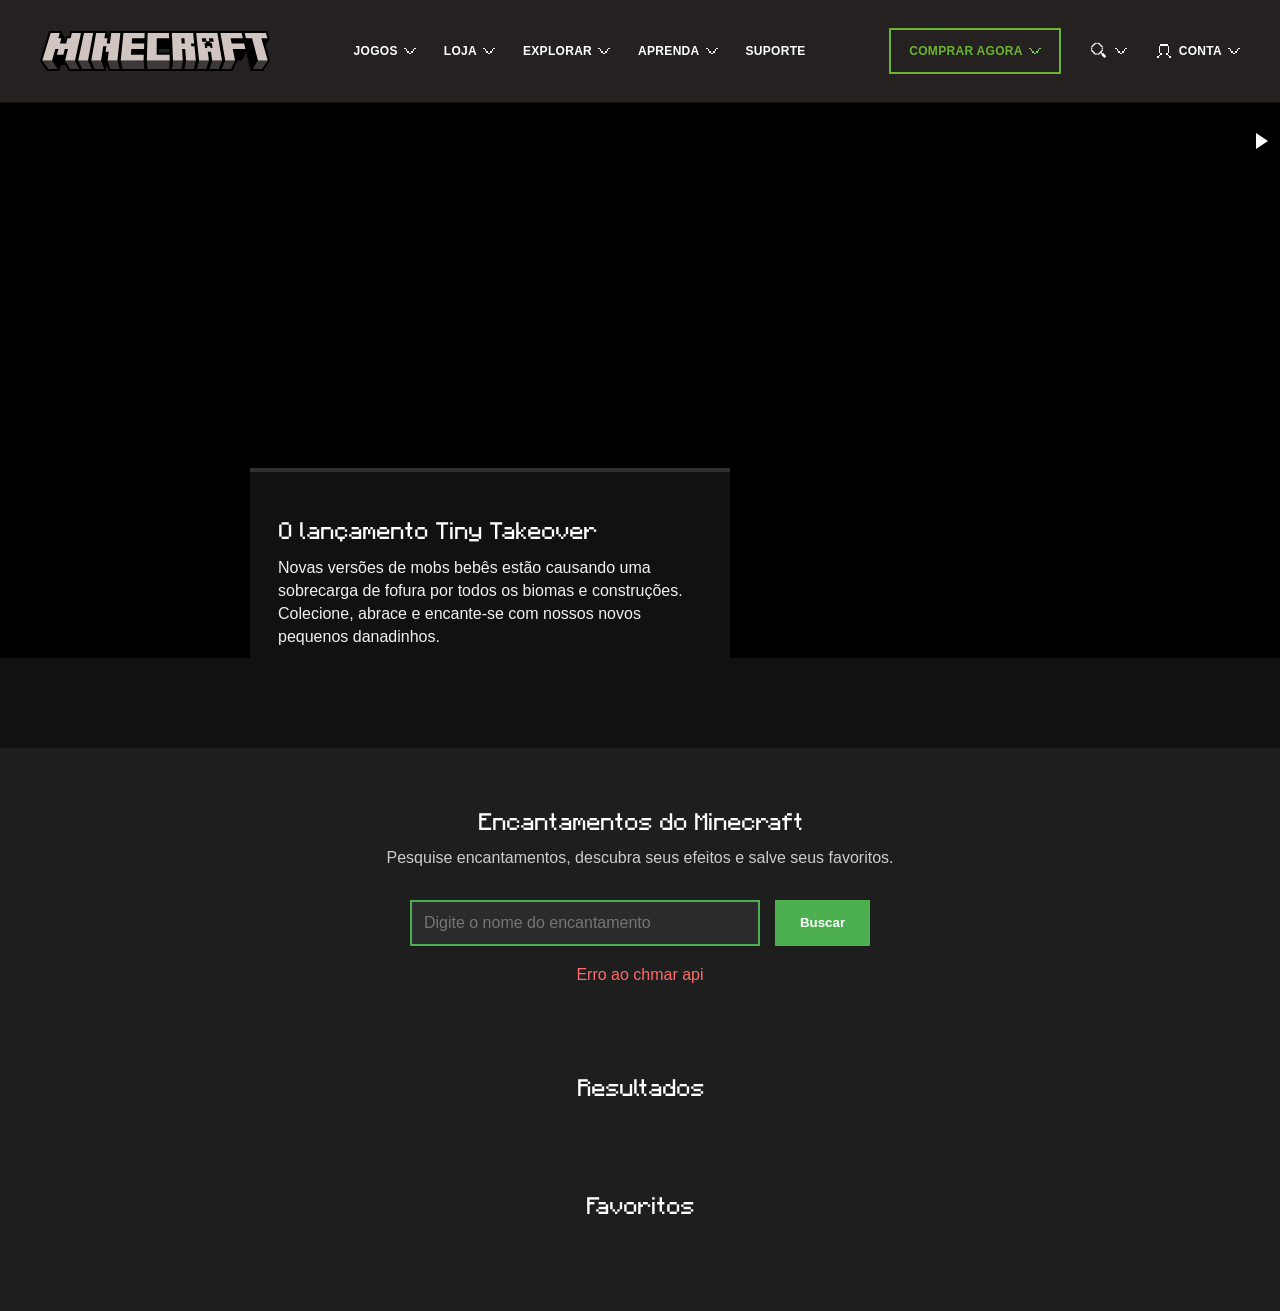
<file: index.html>
<!DOCTYPE html>
<html lang="pt-BR">
<head>
  <meta charset="UTF-8">

  <!--responsividade para celular -->
  <meta name="viewport" content="width=device-width, initial-scale=1.0">

  <title>Bem-vindos ao site oficial do Minecraft | Minecraft</title>

  <!-- CSS externo-->
  <link rel="stylesheet" href="css/style.css">

  <!-- JavaScript -->
  <script src="js/script.js" defer></script>
</head>

<body>

  <!--wrapper principal da página -->
  <div class="wrapper">

    <!--cabeçalho do site -->
    <header>

      <!--Logo MINECRAFT -->
      <img src="assets/imagens/minecraft-logo.svg" class="logo" alt="Minecraft">

      <!--menu principal PC -->
      <ul class="menu">
        <li class="seta">
          JOGOS
          <img src="assets/icons/icon-chevron-down.svg" class="chevron-down" alt="">
        </li>

        <li class="seta">
          LOJA
          <img src="assets/icons/icon-chevron-down.svg" class="chevron-down" alt="">
        </li>

        <li class="seta">
          EXPLORAR
          <img src="assets/icons/icon-chevron-down.svg" class="chevron-down" alt="">
        </li>

        <li class="seta">
          APRENDA
          <img src="assets/icons/icon-chevron-down.svg" class="chevron-down" alt="">
        </li>

        <li>
          SUPORTE
        </li>
      </ul>

      <!--menu que abre -->
      <ul class="menu2">
        <li class="comprar">
          COMPRAR AGORA
          <img src="assets/icons/pixel-chevron-down-green.svg" class="chevron-down" alt="">
        </li>

        <li>
          <img src="assets/icons/icon-search.svg" class="icone-pesquisa" id="btnPesquisaCabecalho" alt="Pesquisar">
          <img src="assets/icons/icon-chevron-down.svg" class="chevron-down" alt="">
        </li>

        <li class="conta">
          <img src="assets/icons/pixel-user-white.svg" class="pixel-user-white" alt="Conta">
          CONTA
          <img src="assets/icons/icon-chevron-down.svg" class="chevron-down" alt="">
        </li>
      </ul>

      <!--menu para celular -->
      <div class="menu-mobile">
        <a href="#" class="comprar-mobile">
          COMPRAR
          <img src="assets/icons/pixel-chevron-down-green.svg" class="chevron-down" alt="">
        </a>

        <button class="botao-menu" aria-label="Abrir menu">
          <img src="assets/icons/icon-hamburger.svg" class="icone-menu" alt="Menu">
        </button>
      </div>

    </header>

    <!--area principal do banner -->
    <main>

      <section class="banner">

        <!--area do video -->
        <div class="video-box">
          <video autoplay muted loop class="back-video">
            <source src="assets/videos/video.mp4" type="video/mp4">
          </video>

          <!--botao com triangulo -->
          <div class="botao-play"></div>
        </div>

        <!--parte inferior do banner -->
        <div class="area-inferior">

          <!--caixa preta de texto -->
          <div class="text">

            <div class="titulo-box">
              <h2>O lançamento Tiny Takeover</h2>
            </div>

            <p>
              Novas versões de mobs bebês estão causando uma sobrecarga de fofura por
              todos os biomas e construções. Colecione, abrace e encante-se com nossos
              novos pequenos danadinhos.
            </p>

          </div>

        </div>

      </section>

  <!--encantamentos -->
  <section class="encantamentos">

    <div class="encantamentos-titulo">
      <h2>Encantamentos do Minecraft</h2>
      <p>Pesquise encantamentos, descubra seus efeitos e salve seus favoritos.</p>
    </div>

    <div class="pesquisa-box">

      <input
        type="text"
        id="campoBusca"
        placeholder="Digite o nome do encantamento">

      <button id="btnBuscar">
        Buscar
      </button>

    </div>

    <div id="mensagem"></div>

  </section>
  <!-- resultados-->
  <section class="resultado">

    <div class="resultado-titulo">
      <h2>Resultados</h2>
    </div>

    <div id="resultado-container"></div>

  </section>
  
  <!--favoritos-->
  
  <section class="favoritos">

    <div class="favoritos-titulo">
      <h2>Favoritos</h2>
    </div>

    <div id="favoritos-container"></div>

  </section>

    </main>

    

  </div>

</body>
</html>
</file>
<file: css/style.css>
/* remove margens e espaçamentos padrões do navegador.*/
* {
  margin: 0;
  padding: 0;
  box-sizing: border-box;
  /*evita estourar layput*/
}

/*fonte do Minecraft*/
@font-face {
  font-family: "MinecraftSeven-v2";
  src: url("../assets/fonts/Minecraft-Seven_v2.otf") format("opentype");
}

/*fonte minecraft 2*/
@font-face {
  font-family: "MinecraftSeven";
  src: url("../assets/fonts/MinecraftSeven.ttf") format("truetype");
}

/*body da página*/
body {
  background-color: #1e1e1e;
  font-family: "Noto Sans", "Helvetica Neue", "Helvetica", "Arial", sans-serif;
  color: white;
}

/*remove os marcadores das listas*/
ul {
  list-style: none;
}

/*remove sublinhado dos links*/
a {
  text-decoration: none;
  color: inherit;
}

/*wrapper principal da pagina*/
.wrapper {
  width: 100%;
  min-height: 100vh;
  background-color: #1e1e1e;
}


/*cabeçalho*/
header {
  width: 100%;
  min-height: 92px;
  padding: 28px 40px 28px 40px;

  background-color: #242120;
  border-bottom: 1px solid #111;

  display: flex;
  align-items: center;
  justify-content: space-between;

}

/*logo principal*/
.logo {
  width: 230px;
  display: block;
}

/*menu principal PC*/
.menu {
  display: flex;
  align-items: center;
  gap: 28px;
}

/*menu 2 DIREITA*/
.menu2 {
  display: flex;
  align-items: center;
  gap: 28px;
}

/*itens dos menus (linhas)*/
.menu li,
.menu2 li {
  display: flex;
  align-items: center;
  gap: 6px;

  font-size: 0.75rem;
  font-weight: 700;
  color: #ffffff;
  letter-spacing: 0.3px;
  cursor: pointer;
}

/*classe usada nos itens que possuem seta*/
.seta {
  display: flex;
  align-items: center;
  gap: 6px;
}

/*botão comprar pc*/
.menu2 .comprar {
  border: 2px solid #69b52f;
  color: #69b52f;
  padding: 14px 18px;
  font-weight: 700;
}

/*icone de seta para baixo*/
.chevron-down {
  width: 12px;
  height: 12px;
  display: block;
}

/*ícone de pesquisa*/
.icone-pesquisa {
  width: 20px;
  height: 20px;
  display: block;
}

/*área da conta no menu direito*/
.menu2 .conta {
  display: flex;
  align-items: center;
  gap: 6px;
}

/*icone de usuário*/
.pixel-user-white {
  width: 18px;
  height: 18px;
  display: block;
}

/*menu do celular (nao aparece no pc)*/
.menu-mobile {
  display: none;
  align-items: center;
  gap: 12px;
  /*espacamento entre elementos*/

}

/*botão comprar no celular*/
.comprar-mobile {
  border: 2px solid #69b52f;
  color: #69b52f;
  padding: 10px 16px;

  font-size: 0.75rem;
  /*baseada no elemento raiz da página*/
  font-weight: 700;

  display: flex;
  align-items: center;
  gap: 8px;
}

/*botão que segura o SVG do menu hambúrguer*/
.botao-menu {
  border: none;
  background: transparent;
  padding: 0;
  cursor: pointer;

  display: flex;
  align-items: center;
  justify-content: center;
}

/*ícone SVG do menu hambúrguer*/
.icone-menu {
  width: 38px;
  height: 34px;
  display: block;
}

/* sessão do vídeo*/
.banner {
  width: 100%;
  margin: 0 auto;
  background-color: #111;
  overflow: hidden;
}

/*caixa/container que segura o vídeo*/
.video-box {
  width: 100%;
  height: 555px;
  position: relative;
  overflow: hidden;
  background-color: #000;
}

/*vídeo principal minecraft*/
.back-video {
  width: 100%;
  height: 100%;
  object-fit: cover;
  /*conteudo preenche toda a caixa*/
  display: block;
}

/*Botão lateral play*/
.botao-play {
  position: absolute;
  top: 18px;
  right: 0;

  width: 40px;
  height: 40px;

  background-color: rgba(0, 0, 0, 0.7);

  display: flex;
  align-items: center;
  justify-content: center;
}

/*triângulo dentro do play*/
.botao-play::before {
  content: "";

  border-left: 12px solid white;
  border-top: 8px solid transparent;
  border-bottom: 8px solid transparent;

  margin-left: 3px;
}

/*parte inferior do banner.*/
.area-inferior {
  margin-top: -190px;
  padding-bottom: 30px;
  position: relative;
  z-index: 3;
}

/*caixa(box) preta*/
.text {
  width: 480px;
  background-color: #111111;

  padding: 45px 28px 45px 28px;
  margin-left: 250px;

  position: relative;
  border-top: 4px solid #313131;
}

/*titulo*/
.titulo-box {
  position: relative;
  margin-bottom: 10px;
}

/*h2 card*/
h2 {
  font-family:
    "MinecraftSeven-v2",
    "MinecraftSeven",
    "Noto Sans",
    "Helvetica Neue",
    "Helvetica",
    "Arial",
    sans-serif;

  font-size: 1.5rem;
  line-height: 1.2;
  color: white;
  font-weight: normal;
}

/*paragrafo card*/
p {
  color: #f1f1f1;
  font-size: 1rem;
  line-height: 1.45;
  margin-bottom: 24px;
}


/* CELULAR */

@media only screen and (max-width: 600px) {

  /*header menor*/

  html,
  body {
    width: 100%;
    overflow-x: hidden;
  }

  header {
    min-height: 70px;
    padding: 0 14px;
  }

  /*logo menor */
  .logo {
    width: 170px;
  }

  /*esconde menus pc*/
  .menu,
  .menu2 {
    display: none;
  }

  /*mostra o menu celular*/
  .menu-mobile {
    display: flex;
  }

  /*video ocupa a tela inteira*/
  .banner {
    width: 100%;
    margin: 0;
    background-color: #111;
  }

  /*altura do vídeo*/
  .video-box {
    height: 420px;
  }

  /*altera o video*/
  .back-video {
    object-fit: cover;
    object-position: center;
  }

  /*botão lateral menor*/
  .botao-proximo {
    top: 10px;
    width: 34px;
    height: 34px;
  }

  /*card abaixo do vídeo.*/
  .area-inferior {
    margin-top: 0;
    padding-bottom: 0;
  }

  /*caixa(box) preta ocupa toda a largura*/
  .text {
    width: 100%;
    margin-left: 0;
    padding: 22px 18px 26px;
    background-color: #111111;
    border-top: 4px solid #313131;
  }


  /*centraliza o título*/
  .titulo-box {
    text-align: center;
    padding: 0 16px;
    margin-bottom: 16px;
  }

  /*linha esquerda do título*/
  .titulo-box::before {
    content: "";
    position: absolute;

    top: 18px;
    left: 0;

    width: 42px;
    height: 2px;

    background-color: #444;
  }

  /*linha direita*/
  .titulo-box::after {
    content: "";
    position: absolute;

    top: 18px;
    right: 0;

    width: 42px;
    height: 2px;

    background-color: #444;
  }

  /*título menor*/
  h2 {
    font-size: 1.5rem;
    line-height: 1.3;
  }

  /*texto centralizado*/
  p {
    text-align: center;
    font-size: 0.95rem;
    line-height: 1.45;
  }

}

/*encantamentos*/

.encantamentos {
  width: 100%;
  padding: 60px 0;
  background-color: #1e1e1e;
}

.encantamentos-titulo {
  text-align: center;
  margin-bottom: 30px;
}

.encantamentos-titulo h2 {
  margin-bottom: 10px;
}

.encantamentos-titulo p {
  color: #ccc;
}

/* caixa de pesquisa */
.pesquisa-box {
  display: flex;
  justify-content: center;
  gap: 15px;
  flex-wrap: wrap;
  margin-bottom: 20px;
}

#campoBusca {
  width: 350px;
  padding: 12px;
  border: 2px solid #4caf50;
  background-color: #2b2b2b;
  color: white;
  font-size: 16px;
  outline: none;
}

#btnBuscar {
  padding: 12px 25px;
  background-color: #4caf50;
  border: none;
  color: white;
  cursor: pointer;
  font-weight: bold;
}

#btnBuscar:hover {
  background-color: #3d9441;
}

/* mensagem */
#mensagem {
  text-align: center;
  color: #ff6b6b;
  margin-bottom: 30px;
}

.resultado-titulo {
  text-align: center;
  margin-bottom: 30px;
}

#resultado-container {
  display: grid;
  grid-template-columns: repeat(auto-fit, minmax(260px, 1fr));
  gap: 20px;
  padding: 0 40px;
  max-width: 900px;
  margin: 0 auto;
}

/* cards */
.card {
  background-color: #2b2b2b;
  border: 2px solid #3f3f3f;
  padding: 20px;
}

.card h3 {
  color: #69b52f;
  margin-bottom: 10px;
}

.card p {
  margin-bottom: 10px;
  color: #ddd;
}

.card button {
  width: 100%;
  padding: 10px;
  margin-top: 10px;
  border: none;
  background-color: #69b52f;
  color: white;
  cursor: pointer;
  font-weight: bold;
}

.card button:hover {
  background-color: #5ca32a;
}


.favoritos {
  width: 100%;
  padding: 60px 0;
}

.favoritos-titulo {
  text-align: center;
  margin-bottom: 30px;
}

#favoritos-container {
  display: grid;
  grid-template-columns: repeat(auto-fit, minmax(260px, 1fr));
  gap: 20px;
  padding: 0 40px;
}
</file>
